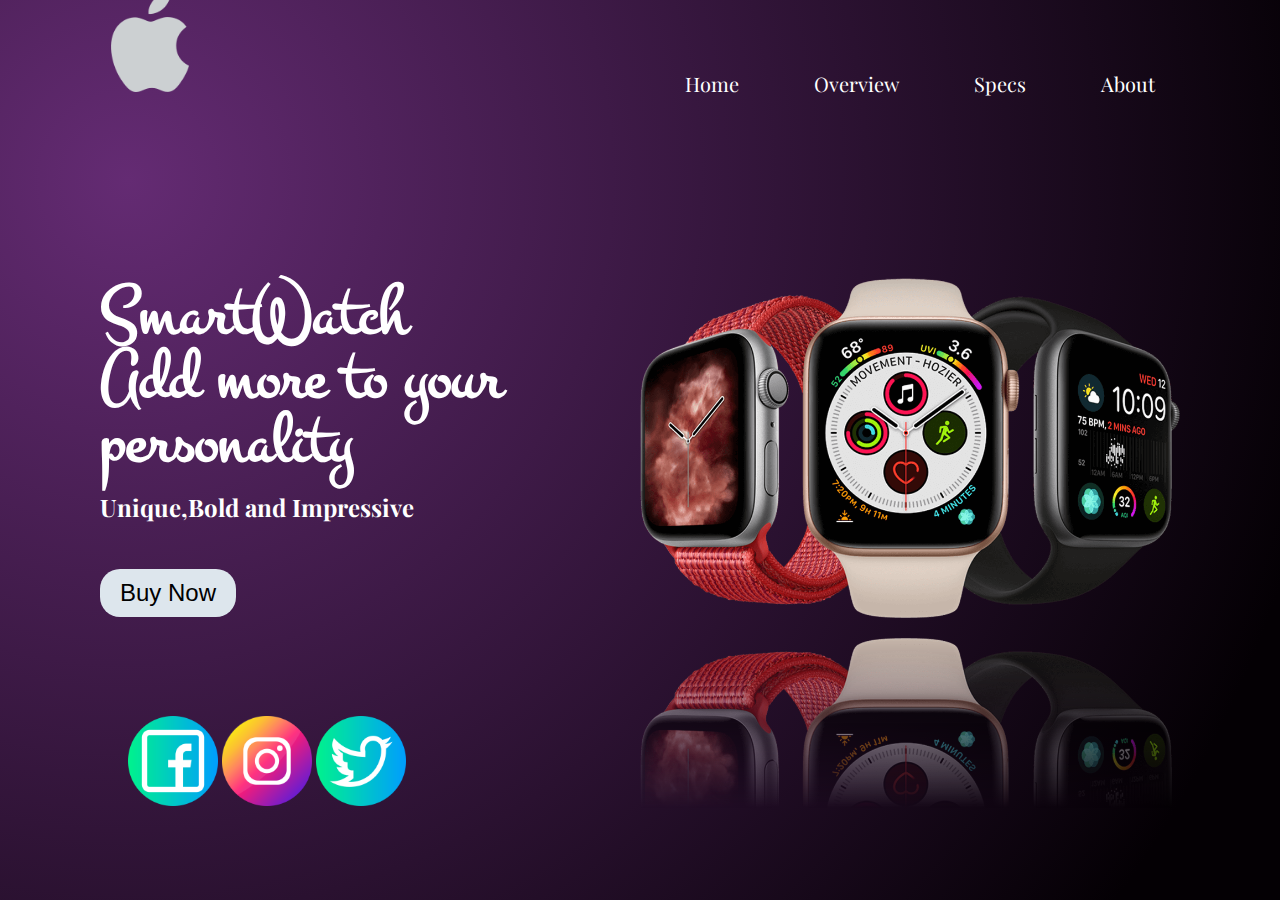
<file: landing Page/index.html>
<!DOCTYPE html>
<html lang="en">
<head>
    <meta charset="UTF-8">
    <meta name="viewport" content="width=device-width, initial-scale=1.0">
    <title>Landing Page</title>

    <link rel="stylesheet" href="CSS/styles.css">

    <link rel="preconnect" href="https://fonts.googleapis.com">
    <link rel="preconnect" href="https://fonts.gstatic.com" crossorigin>
    <link href="https://fonts.googleapis.com/css2?family=Merriweather:ital@1&family=Montez&family=Montserrat&family=Playfair+Display:ital@1&family=Sacramento&display=swap" rel="stylesheet">
    
    <link
    rel="stylesheet"
    href="https://cdnjs.cloudflare.com/ajax/libs/animate.css/4.1.1/animate.min.css"/>

    <link rel="shortcut icon" href="images/apple-favicon.png" type="image/x-icon">

</head>
<body>

    <header>
        <nav>
            <div class="logo">
                <img src="images/apple.png" alt="company-logo" width="100">
            </div>
            <div class="navbar">
                <a href="">Home</a>
                <a href="">Overview</a>
                <a href="">Specs</a>
                <a href="">About</a>
            </div>
        </nav>

        <div class="container">
            <div class="left-container animate__animated animate__bounce">
                <h1>SmartWatch</h1>
                <h1>Add more to your personality</h1>
                <h4>Unique,Bold and Impressive</h4>
                <button>Buy Now</button>
            </div>
            <div class="right-container">
                <img src="images/watch.png" class="animate__animated animate__bounce" alt="watch-image">
            </div>
        </div>

        <div class="icons animate__animated animate__bounce animate_delay-2s">
            <img src="images/facebook.png" alt="">
            <img src="images/instagram.png" alt="">
            <img src="images/twitter.png" alt="">
        </div>
        

    </header>
    
</body>
</html>
</file>
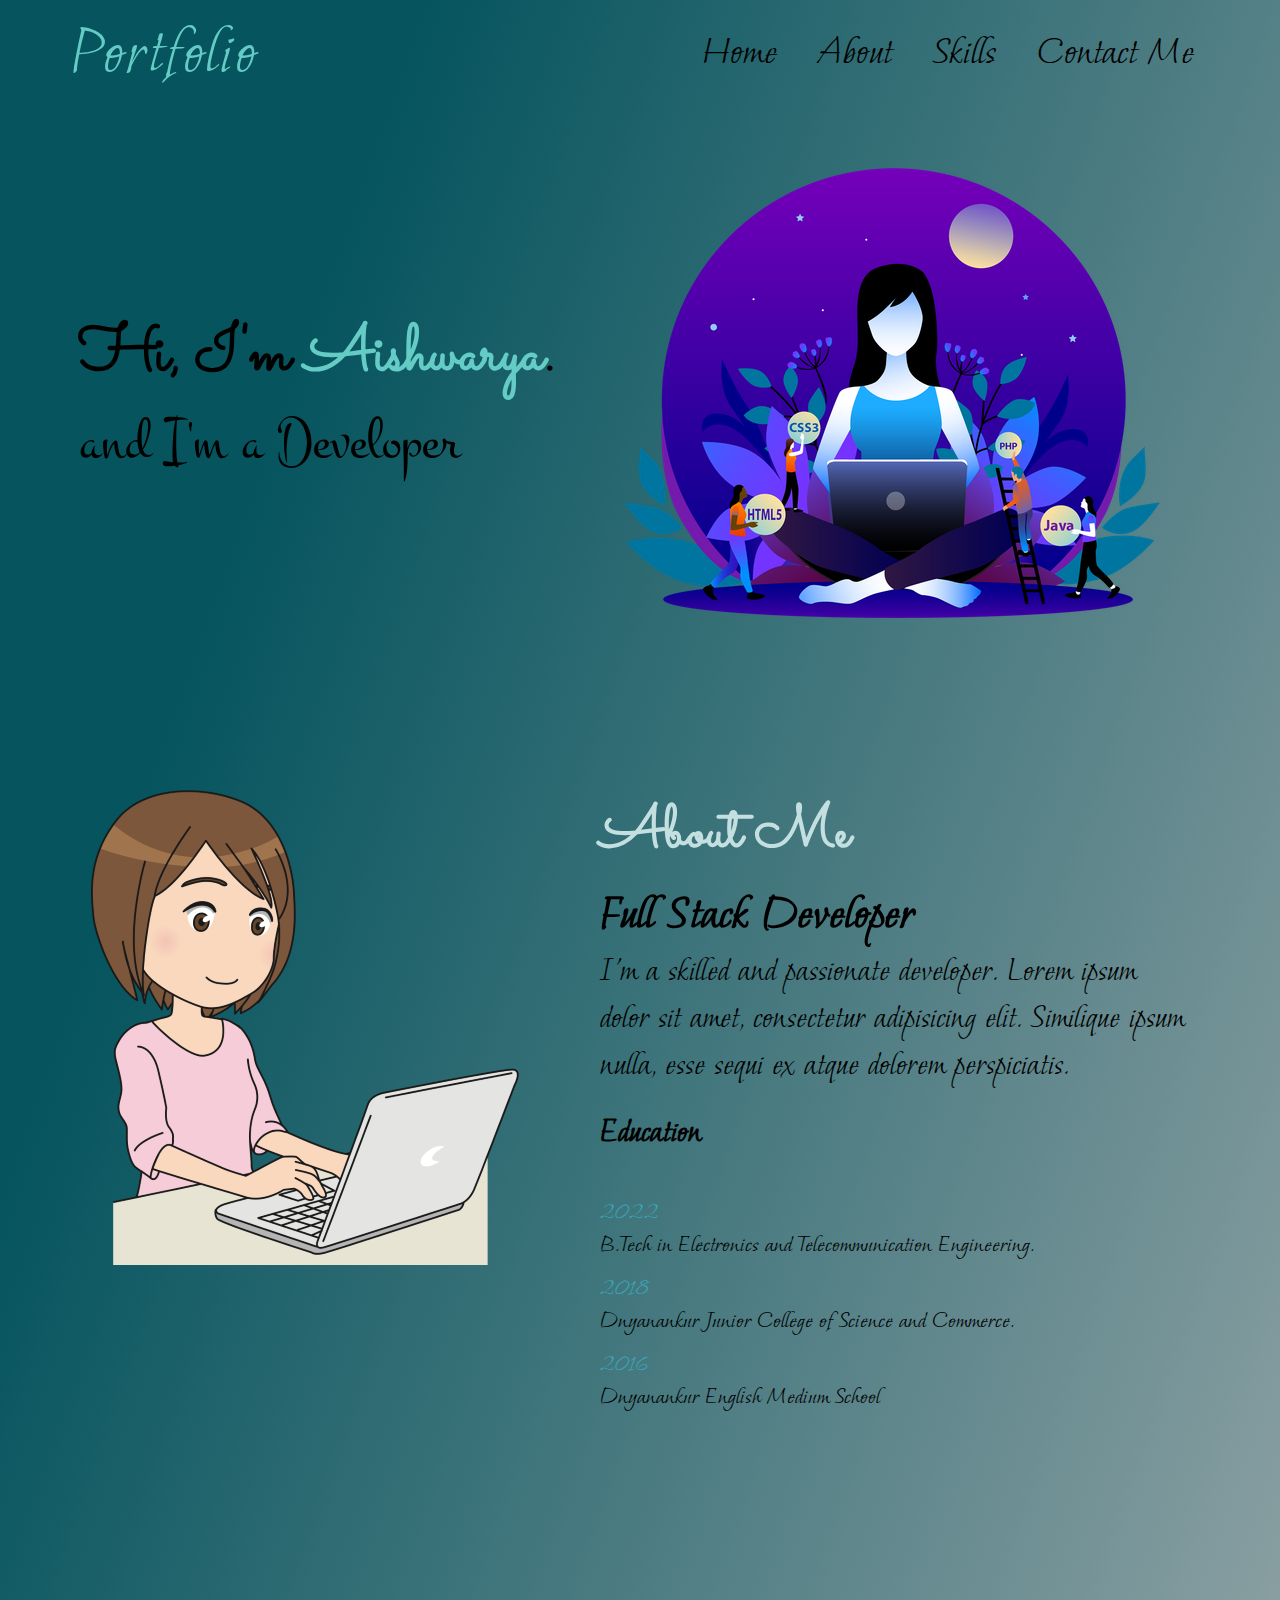
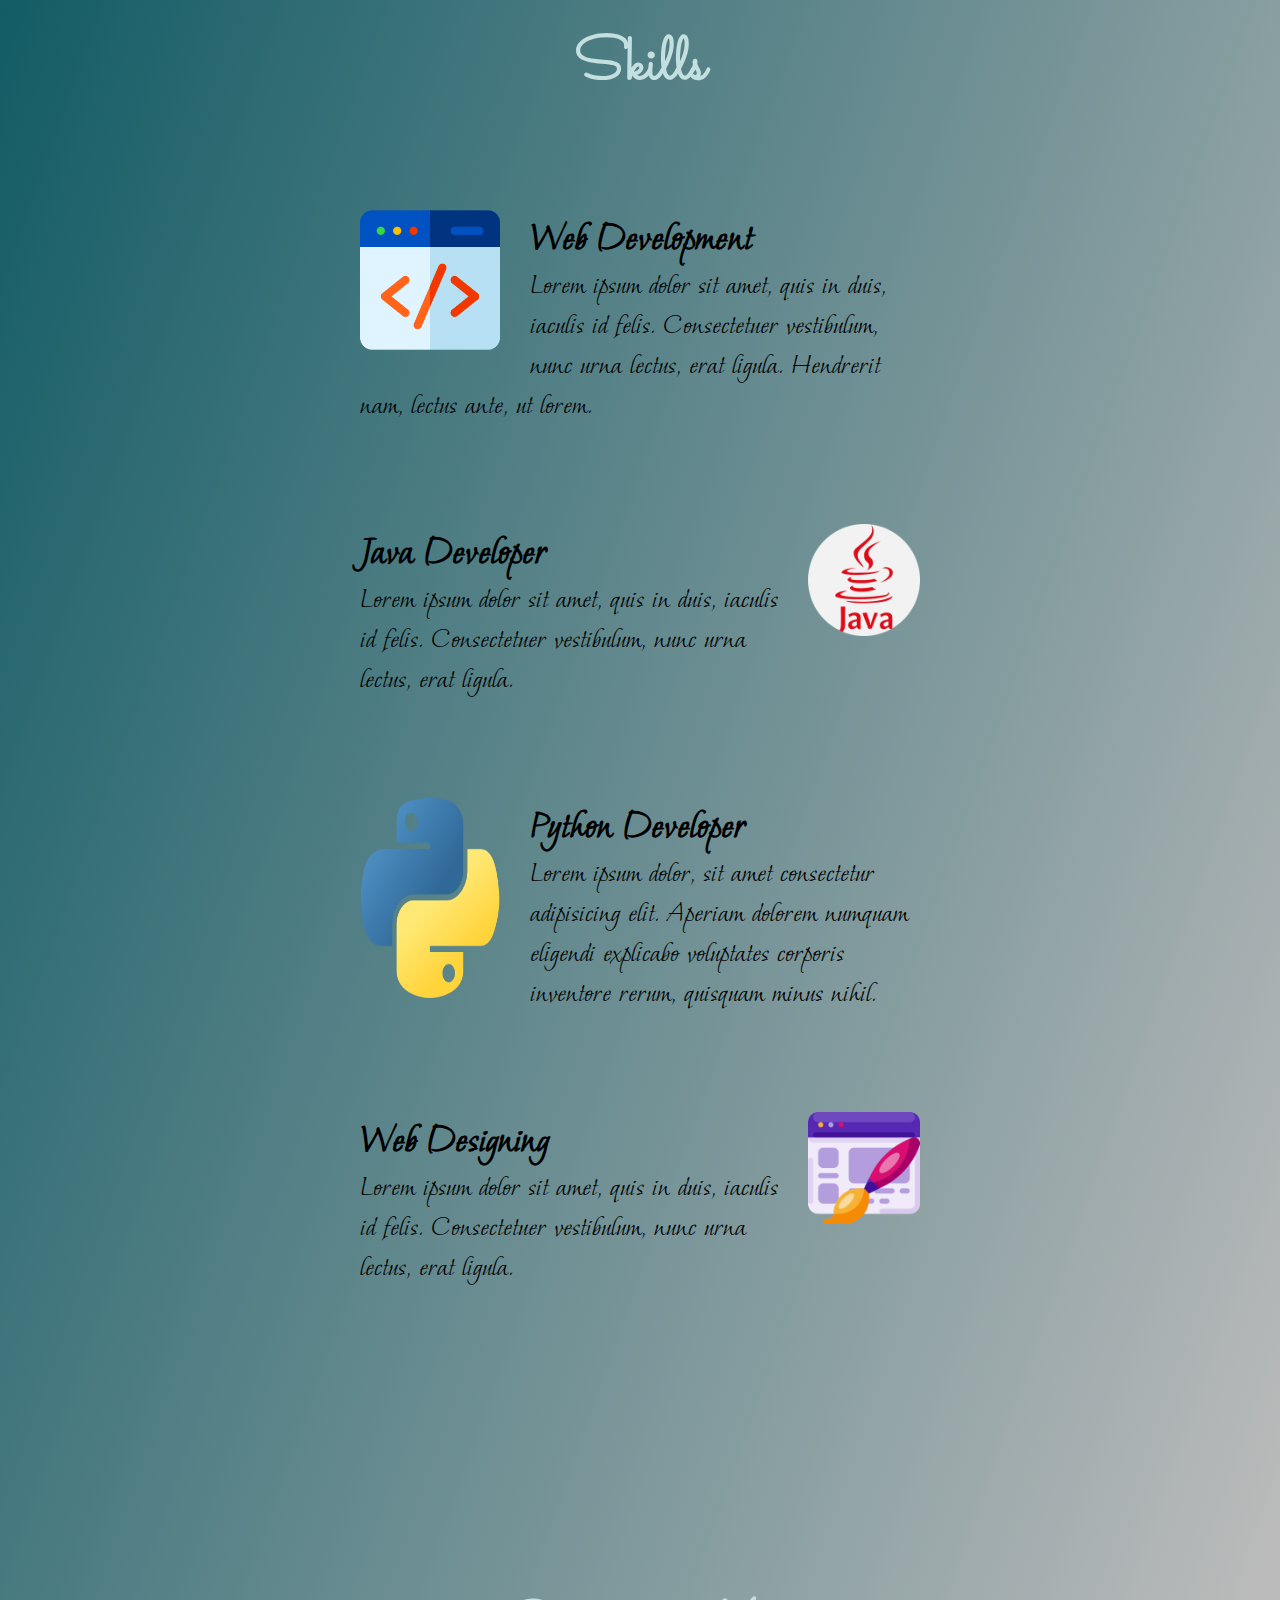
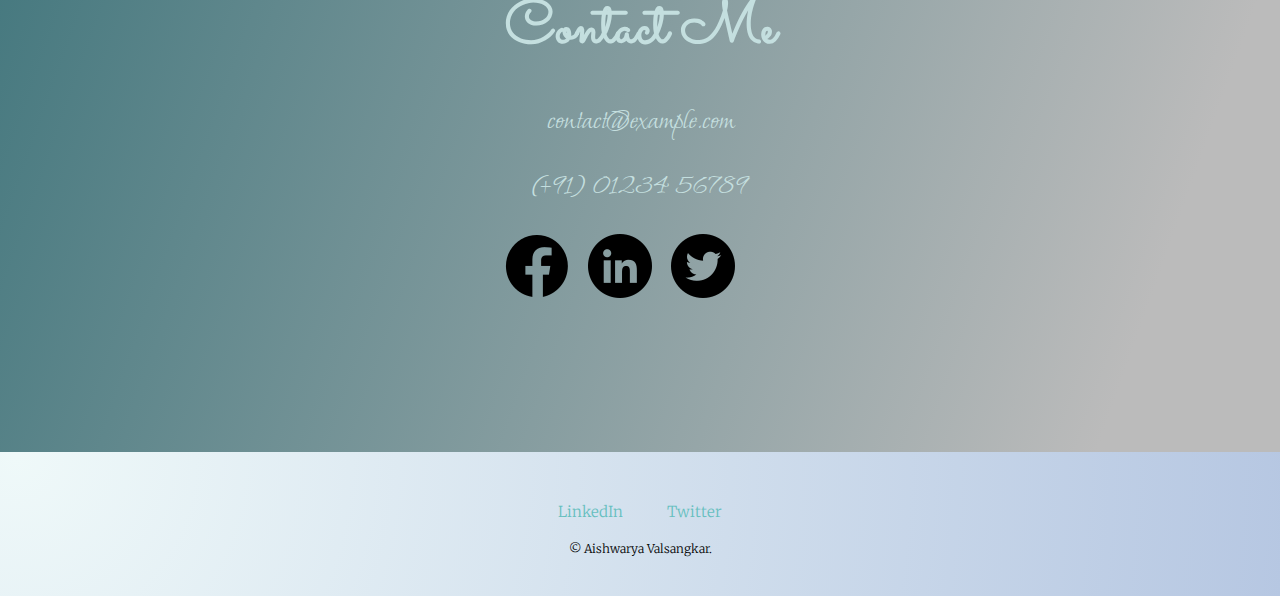
<file: Portfolio/index.html>
<!DOCTYPE html>
<html lang="en">

<head>
    <meta charset="UTF-8">
    <meta name="viewport" content="width=device-width, initial-scale=1.0">
    <title>Portfolio</title>

    <!--css link-->
    <link rel="stylesheet" href="CSS/styles.css">

    <!--favicon link-->
    <link rel="shortcut icon" href="favicon-io/favicon-32x32.png" type="image/x-icon">

    <!--google font link-->
    <link rel="preconnect" href="https://fonts.googleapis.com">
    <link rel="preconnect" href="https://fonts.gstatic.com" crossorigin>
    <link href="https://fonts.googleapis.com/css2?family=Merriweather:ital@1&family=Montez&family=Montserrat&family=Playfair+Display:ital@1&family=Sacramento&display=swap"
        rel="stylesheet">

    <link rel="preconnect" href="https://fonts.googleapis.com">
    <link rel="preconnect" href="https://fonts.gstatic.com" crossorigin>
    <link href="https://fonts.googleapis.com/css2?family=Kalam&family=Merriweather:ital@1&family=Montez&family=Montserrat&family=Playfair+Display:ital@1&family=Sacramento&display=swap" rel="stylesheet">
    <link rel="preconnect" href="https://fonts.googleapis.com">
    <link rel="preconnect" href="https://fonts.gstatic.com" crossorigin>
    <link href="https://fonts.googleapis.com/css2?family=Dancing+Script&family=Kalam&family=Merriweather:ital@1&family=Montez&family=Montserrat&family=Moon+Dance&family=Playfair+Display:ital@1&family=Sacramento&display=swap" rel="stylesheet">

</head>

<body>

    <header>
        <nav>
            <div class="left">Portfolio</div>
            <div class="navbar">
                <a href="#header">Home</a>
                <a href="#about">About</a>
                <a href="#skills">Skills</a>
                <a href="#contact">Contact Me</a>
            </div>
        </nav>
    </header>

    <!--header section-->

    <main>
        <section class="header">
            <div class="left-section">
                <h1>
                    Hi, I'm <span>Aishwarya</span>.
                </h1>
                <p>
                    and I'm a Developer
                </p>
            </div>
            <div class="right-section">
                <img src="images/developer.png" alt="developer-image">
            </div>
        </section>
    </main>

    <!--about section-->

    <section id="about">
        <div class="about-img">
            <img src="images/Female1.png" alt="female-image">
        </div>
        <div class="about-text">
            <div>
                <h2>About Me</h2>

                <h3>Full Stack Developer</h3>

                <p>I'm a skilled and passionate developer.
                    Lorem ipsum dolor sit amet, consectetur adipisicing elit. Similique ipsum nulla, esse sequi ex atque dolorem perspiciatis.
                </p>

                <div class="tab-title">
                    <p class="tab-links">Education</p>
                </div>

                <div class="tab-contents active-tab" id="education">
                    <ul>
                        <li> <span>2022</span><br>B.Tech in Electronics and Telecommunication Engineering.</li>
                        <li> <span>2018</span><br>Dnyanankur Junior College of Science and Commerce.</li>
                        <li> <span>2016</span><br>Dnyanankur English Medium School</li>
                    </ul>
                </div>

            </div>
        </div>
    </section>

    <!--skills section-->
    <section id="skills">
        <div class="skills-text">
            <h2>Skills</h2>
            <div class="web-row">
                <img  class="web-img" src="images/web-development.png" alt="web development">
                <h3>Web Development</h3>
                <p>Lorem ipsum dolor sit amet, quis in duis, iaculis id felis. Consectetuer vestibulum, nunc urna lectus, erat ligula. Hendrerit nam, lectus ante, ut lorem.</p>
            </div>
            <div class="java-row">
                <img  class="java-img" src="images/java.png" alt="java img">
                <h3>Java Developer</h3>
                <p>Lorem ipsum dolor sit amet, quis in duis, iaculis id felis. Consectetuer vestibulum, nunc urna lectus, erat ligula.</p>
            </div>
            <div class="py-row">
                <img class="py-img" src="images/python.png" alt="python logo" height="200" width="200">
                <h3>Python Developer</h3>
                <p>Lorem ipsum dolor, sit amet consectetur adipisicing elit. Aperiam dolorem numquam eligendi explicabo voluptates corporis inventore rerum, quisquam minus nihil.</p>
            </div>
            <div class="des-row">
                <img  class="design-img" src="images/web-design.png" alt="designing logo">
                <h3>Web Designing</h3>
                <p>Lorem ipsum dolor sit amet, quis in duis, iaculis id felis. Consectetuer vestibulum, nunc urna lectus, erat ligula.</p>
            </div>
        </div>
    </section>

    <!--Contact me section-->
    <section id="contact">
        <div class="container">
                <div class="contact">
                    <h2>Contact Me</h2>
                    <p>contact@example.com</p>
                    <p>(+91) 01234 56789</p>
                    <div class="icons">
                        <img src="images/facebook (1).png" alt="facebook icon">
                        <img src="images/linkedin.png" alt="linkedin icon">
                        <img src="images/twitter (1).png" alt="twitter icon">
                    </div>
                </div>
            </div>
    </section>

    <div class="footer">
        <a  class="footer-link" href="https://www.linkedin.com">LinkedIn</a>
        <a  class="footer-link" href="https://twitter.com">Twitter</a>
        <p class="copyright">© Aishwarya Valsangkar.</p>
    </div>

</body>

</html>
</file>
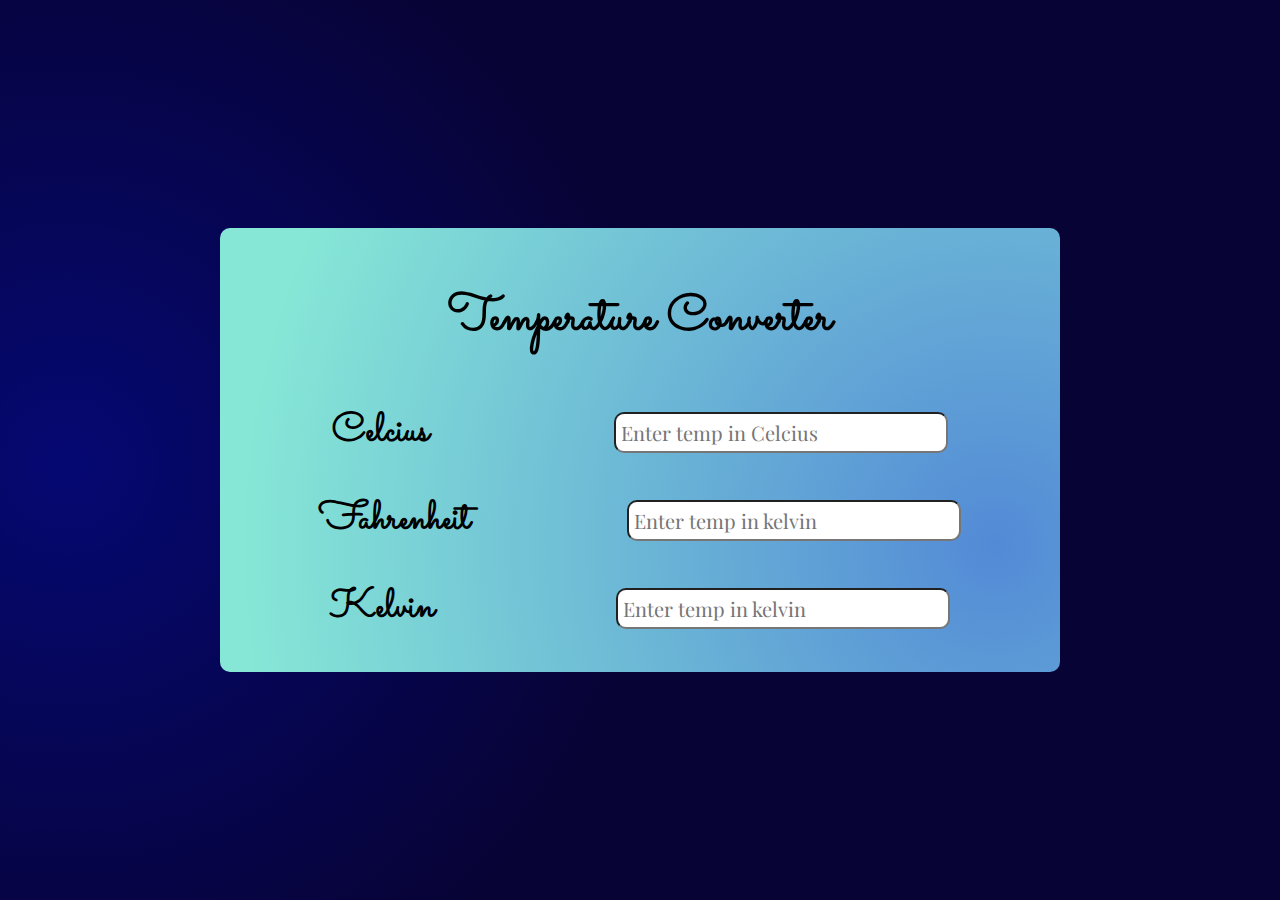
<file: Temperature Converter Website/index.html>
<!DOCTYPE html>
<html lang="en">
<head>
    <meta charset="UTF-8">
    <meta name="viewport" content="width=device-width, initial-scale=1.0">
    <title>Temperature Converter Website</title>

    <!--CSS link-->
    <link rel="stylesheet" href="CSS/styles.css">

    <!--Google Font Link-->
    <link rel="preconnect" href="https://fonts.googleapis.com">
    <link rel="preconnect" href="https://fonts.gstatic.com" crossorigin>
    <link href="https://fonts.googleapis.com/css2?family=Merriweather:ital@1&family=Montez&family=Montserrat&family=Playfair+Display:ital@1&family=Sacramento&display=swap" rel="stylesheet">


</head>
<body>
    
    <div class="container">
        <h1 class="heading">Temperature Converter</h1>
        <div class="temp-container">
            <label for="celcius">Celcius</label>
            <input type="number" name="celcius" id="celcius" onchange="temp(event)"  placeholder="Enter temp in Celcius">
        </div>

        <div class="temp-container">
            <label for="fahrenheit">Fahrenheit</label>
            <input type="number" name="fahrenheit" id="fahrenheit" onchange="temp(event)" placeholder="Enter temp in kelvin">
        </div>

        <div class="temp-container">
            <label for="Kelvin">Kelvin</label>
            <input type="number" name="kelvin" id="kelvin" onchange="temp(event)" placeholder="Enter temp in kelvin">
        </div>

    </div>

    






    <script src="index.js"></script>

</body>
</html>
</file>
<file: landing Page/CSS/styles.css>
*{
    padding: 0;
    margin: 0;
    box-sizing: border-box;
}

body{
    background-image: radial-gradient( circle farthest-corner at 10% 20%,  rgba(100,43,115,1) 0%, rgba(4,0,4,1) 90% );
    color: black;
}

nav{
    width: 100%;
    height: 100px;
    display: flex;
    justify-content: space-between;
    align-items: center;
    padding: 0px 100px;
    font-family: 'Playfair Display', serif;
    position: absolute;
    top: 0;
    font-size: 100px;
}

.navbar a{
    text-decoration: none;
    color: white;
    font-size: 20px;
    padding: 10px 20px;
    margin: 0 5px;
    border-radius: 20px;
}

.navbar a:hover{
    background-color: #A6E3E9;
    border-radius: 5px;
    transition: 0.4s linear;
}

.container{
    width: 100%;
    height: 100vh;
    display: flex;
    justify-content: space-between;
    align-items: center;
    padding: 0px 100px;
}

.left-container{
    flex-basis: 40%;
}

.left-container h1{
    font-family: "Montez",cursive;
    font-size: 4.5rem;
    line-height: 4rem;
    color: white;
    
}

.left-container h4{
    font-size: 1.5rem;
    font-family: 'Playfair Display', serif;
    line-height: 4rem;
    color: white;
}

.left-container button{
    background-color: #DDE6ED;
    color: black;
    padding: 10px 20px;
    margin-top: 30px;
    border: none;
    outline: none;
    border-radius: 20px;
    align-items: center;
   font-size: 24px;
}

.left-container button:hover{
    background-color: #A6E3E9;
    transition: 0.4s linear;
}

.right-container{
    flex-basis: 50%;
}

.right-container img{
    width: 100%;
    -webkit-box-reflect: below 20px linear-gradient(transparent,transparent, #ffff);
}    

.icons{
    position: absolute;
    bottom: 10%;
    left: 10%;
    
}

.icons img{
    width: 90px;
}
</file>
<file: Portfolio/CSS/styles.css>
*{
    padding: 0;
    margin: 0;
    box-sizing: border-box;
}

body{
    background-image: linear-gradient( 109.6deg,  rgba(5,84,94,1) 16%, #bbb 91.1% );
    color: black;
}

nav{
    display: flex;
    justify-content: space-between;
    align-items: center;
    width: 100%;
    height: 100px;
    font-size: 35px;
    font-family: 'Moon Dance', cursive;
    padding: 0 70px;
    flex-wrap: wrap;
}

.left{
    color: #64CCC5;
    font-size: 2em;
    letter-spacing: 2px;
}

.navbar a{
    text-decoration: none;
    font-size: 1.2em;
    color: black;
    padding: 0.5rem 1rem;
}

.navbar a:hover{
    color: aquamarine;
}

.header{
    display: flex;
    justify-content: space-around;
    margin: 23px 0;
    width: 100%;
    height: 100%;
    align-items: center;
    flex-wrap: wrap;
    padding: 0 65px;
}

.right-section{
    flex-basis: 40%;
}

.right-section img{
    margin: 45px 0;
}

.left-section h1{
    font-family: 'Sacramento', cursive;
    font-size: 65px;
}

.left-section h1 span{
    color: #64CCC5;
}

.left-section p{
    font-family: 'Montez', cursive;
    font-size: 60px;
}

/* about section */

#about{
    padding: 100px 50px;
    width: 100%;
    height: 80%;
    display: flex;
    justify-content: space-around;
    align-items: flex-start;
    cursor: pointer;
    flex-wrap: wrap;
}

.about-text{
    flex-basis: 50%;
}

.about-text h2{
    color: #C4DFDF;
    font-family: 'Sacramento', cursive;
    font-size: 60px;
    text-align: justify;
}

.about-text h3{
    font-family: 'Moon Dance', cursive;
    font-size: 50px;
}

.about-text p{
    font-family: 'Moon Dance', cursive;
    font-size: 35px;
}

.tab-title{
    display: flex;
    margin: 20px 0 40px;
}

.tab-links{
    margin-right: 50px;
    font-size: 20px;
    cursor: pointer;
    position: relative;
    font-weight: 800;
}

.tab-links .active-link::after{
    width: 50%;
}

.tab-contents ul li{
    font-family:'Moon Dance', cursive;
    list-style: none;
    margin: 10px 0;
    font-size: 25px;
    font-weight: 500 ;
}

.tab-contents ul li span{
    color: #3AA6B9;
    font-weight: 500;
}

/* skills section */

#skills{
    display: flex;
    justify-content: center;
    padding: 100px 80px;
    width: 100%;
    height: 100%;
    align-items: center;
}

.skills-text h2{
    color: #C4DFDF;
    font-family: 'Sacramento', cursive;
    font-size: 60px;
    text-align: center;
}

/* web image */
.web-img{
    width: 25%;
    float: left;
    margin-right: 30px;
}

.web-row{
    width: 50%;
    margin: 100px auto 100px auto;
    text-align: left;
}

.web-row h3{
    font-family:'Moon Dance', cursive;
    font-size: 40px;
}

.web-row p{
    font-family:'Moon Dance', cursive;
    font-size: 30px;
}

/* java image */
.java-row{
    width: 50%;
    margin: 100px auto 100px auto;
    text-align: left;
}

.java-img{
    width: 20%;
    float: right;
    margin-left: 25px;
}


.java-row h3{
    font-family:'Moon Dance', cursive;
    font-size: 40px;
    
}

.java-row p{
    font-family:'Moon Dance', cursive;
    font-size: 30px;
}

/* python image */

.py-img{
    width: 25%;
    float: left;
    margin-right: 30px;
}

.py-row{
    width: 50%;
    margin: 100px auto 100px auto;
    text-align: left;
}

.py-row h3{
    font-family: 'Moon Dance', cursive;
    font-size: 40px;
}

.py-row p{
    font-family: 'Moon Dance', cursive;
    font-size: 30px;
}

/* design image */

.design-img{
    width: 20%;
    float: right;
    margin-left: 25px;
}

.des-row{
    width: 50%;
    margin: 100px auto 100px auto;
    text-align: left;
}

.des-row h3{
    font-family:'Moon Dance', cursive;
    font-size: 40px;
    
}

.des-row p{
    font-family:'Moon Dance', cursive;
    font-size: 30px;
}

/* contact section */

#contact{
    display: flex;
    justify-content: center;
    padding: 100px 50px;
    width: 100%;
    height: 100%;
    align-items: center;
}

.contact{
    flex-basis: 50%;
}

.contact h2{
    color: #C4DFDF;
    font-family: 'Sacramento', cursive;
    font-size: 60px;
}

.contact p{
    color: #C4DFDF;
    font-family:'Moon Dance', cursive;
    font-size: 30px;
    text-align: center;
    margin-top: 25px;
}

.icons{
    margin-top: 30px;
}

.icons img{
    text-decoration: none;
    margin-right: 15px;
    display: inline-block;
}

/* footer section */

.footer{
    width: 100%;
    text-align: center;
    padding: 50px 0 20px;
    background-image: radial-gradient( circle farthest-corner at 1.3% 2.8%,  rgba(239,249,249,1) 0%, rgba(182,199,226,1) 100.2% );
    font-weight: 300;
    margin-top: 50px; 
}

.footer a{
    font-family: 'Merriweather', serif;
    font-size: 15px;
    color: #66BFBF;
    text-decoration: none;
    margin: 10px 20px;
}

.footer a:hover{
    color: black;
}

.copyright{
    font-family: 'Merriweather', serif;
    font-size: 0.75rem;
    padding: 20px 0;
}
</file>
<file: Temperature Converter Website/CSS/styles.css>
body{
    margin: 0;
    display: flex;
    justify-content: center;
    align-items: center;
    min-height: 100vh;
    background-image: radial-gradient( circle 610px at 5.2% 51.6%,  rgba(5,8,114,1) 0%, rgba(7,3,53,1) 97.5% );
    font-family: 'Sacramento', cursive;
    font-size: 50px;
    color: black;
}

label{
    font-size: 40px;
}

.container{
    background-image: radial-gradient( circle farthest-corner at 92.3% 71.5%,  rgba(83,138,214,1) 0%, rgba(134,231,214,1) 90% );
    padding: 20px;
    border-radius: 10px;
    width: 80%;
    max-width: 800px;
    min-height: 400px;
    display: flex;
    flex-direction: column;
    align-items: center;
}

.heading{
    font-size: 50px;
}

.temp-container{
    width: 100%;
    padding: 15px;
    outline: none;
    font-size: 20px;
    font-weight: bold;
    display: flex;
    flex-direction: row;
    align-items: center;
    justify-content: space-around;
}

input{
    width: 60%;
    font-family: 'Playfair Display', serif;
    padding: 5px;
    outline: none;
    font-size: 20px;
    border-radius: 10px;
}

@media(min-width: 600px){
    .container{
        width: 70%;
    }

    input{
        width: 50%;
    }
}

@media(min-width: 900px){
    .conatiner{
        width: 60%;
    }

    input{
        width: 40%;
    }
}
</file>
